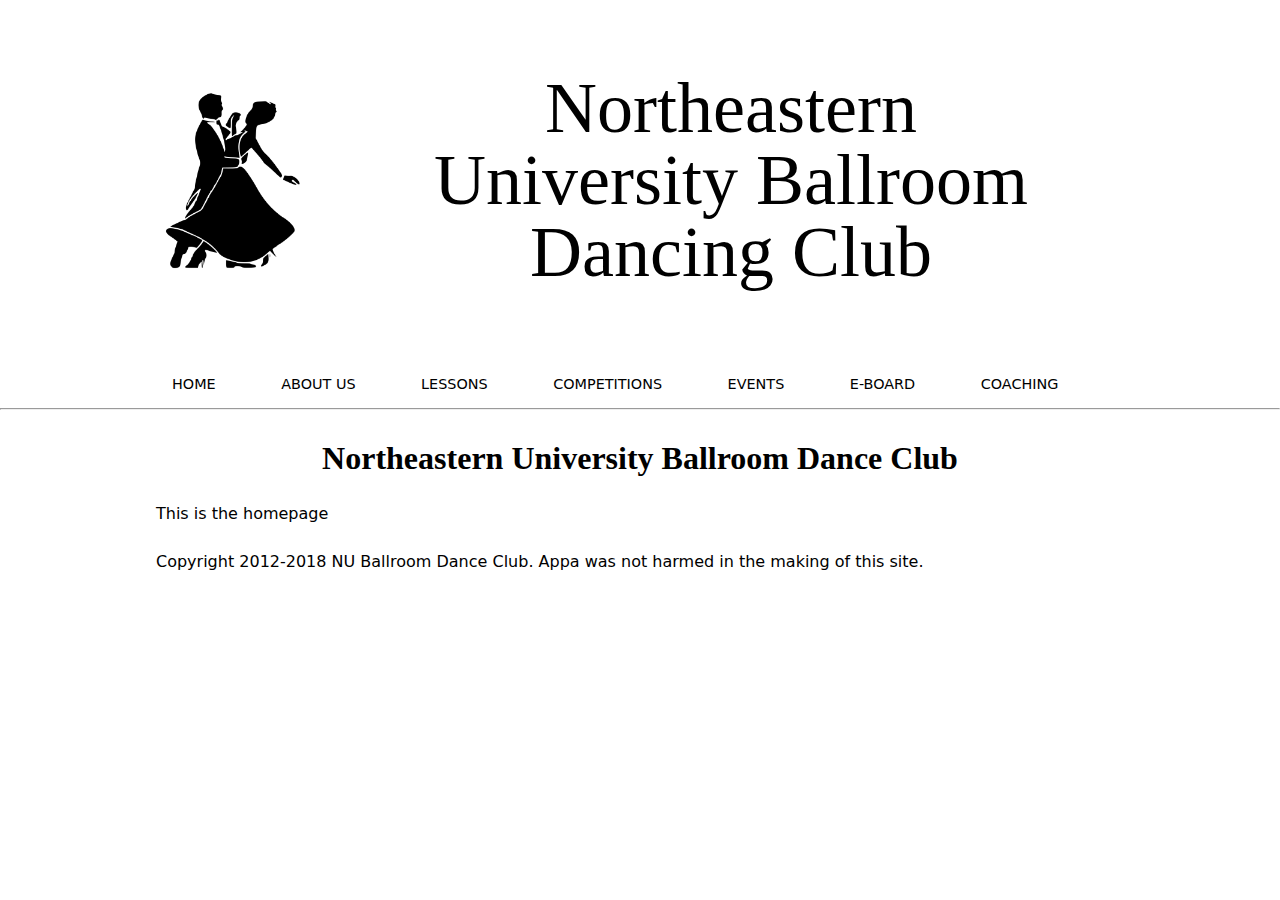
<file: index.html>
<!DOCTYPE html>
<html>
    <head>
	<meta name="generator" content="Hugo 0.40-DEV" />
        <meta charset="utf-8">
        <title>Northeastern University Ballroom Dancing Club</title>
        <link rel="stylesheet" type="text/css" href="https://lukesanantonio.github.io/nubdc-website//css/main.css" />
        <link rel="stylesheet" media="screen" href="https://fontlibrary.org/face/dancing" type="text/css"/>
    </head>
    <body>
        <section id="header-container" class="content-row">
            <img id="logo" src="https://lukesanantonio.github.io/nubdc-website//logo.png" class="header-content"/>
            <h1 class="header-content">
                Northeastern University Ballroom Dancing Club
            </h1>
        </section>
        <nav class="content-row">
            <ul>
                
                
                    <li>
                        <a href="/nubdc-website/">
                            
                            <span>Home</span>
                        </a>
                    </li>
                
                    <li>
                        <a href="/nubdc-website/about/">
                            
                            <span>About us</span>
                        </a>
                    </li>
                
                    <li>
                        <a href="/nubdc-website/lessons/">
                            
                            <span>Lessons</span>
                        </a>
                    </li>
                
                    <li>
                        <a href="/nubdc-website/competitions/">
                            
                            <span>Competitions</span>
                        </a>
                    </li>
                
                    <li>
                        <a href="/nubdc-website/events/">
                            
                            <span>Events</span>
                        </a>
                    </li>
                
                    <li>
                        <a href="/nubdc-website/e-board/">
                            
                            <span>E-Board</span>
                        </a>
                    </li>
                
                    <li>
                        <a href="/nubdc-website/coaching/">
                            
                            <span>Coaching</span>
                        </a>
                    </li>
                
            </ul>
        </nav>
        <hr/>
        <section id="main-content" class="content-row">
            
                <h1>Northeastern University Ballroom Dance Club</h1>
            
            
<p>This is the homepage</p>

        </section>
        <footer class="content-row">
            
                <p>Copyright 2012-2018 NU Ballroom Dance Club. Appa was not harmed in the making of this site.</p>
            
        </footer>
    </body>
</html>
</file>
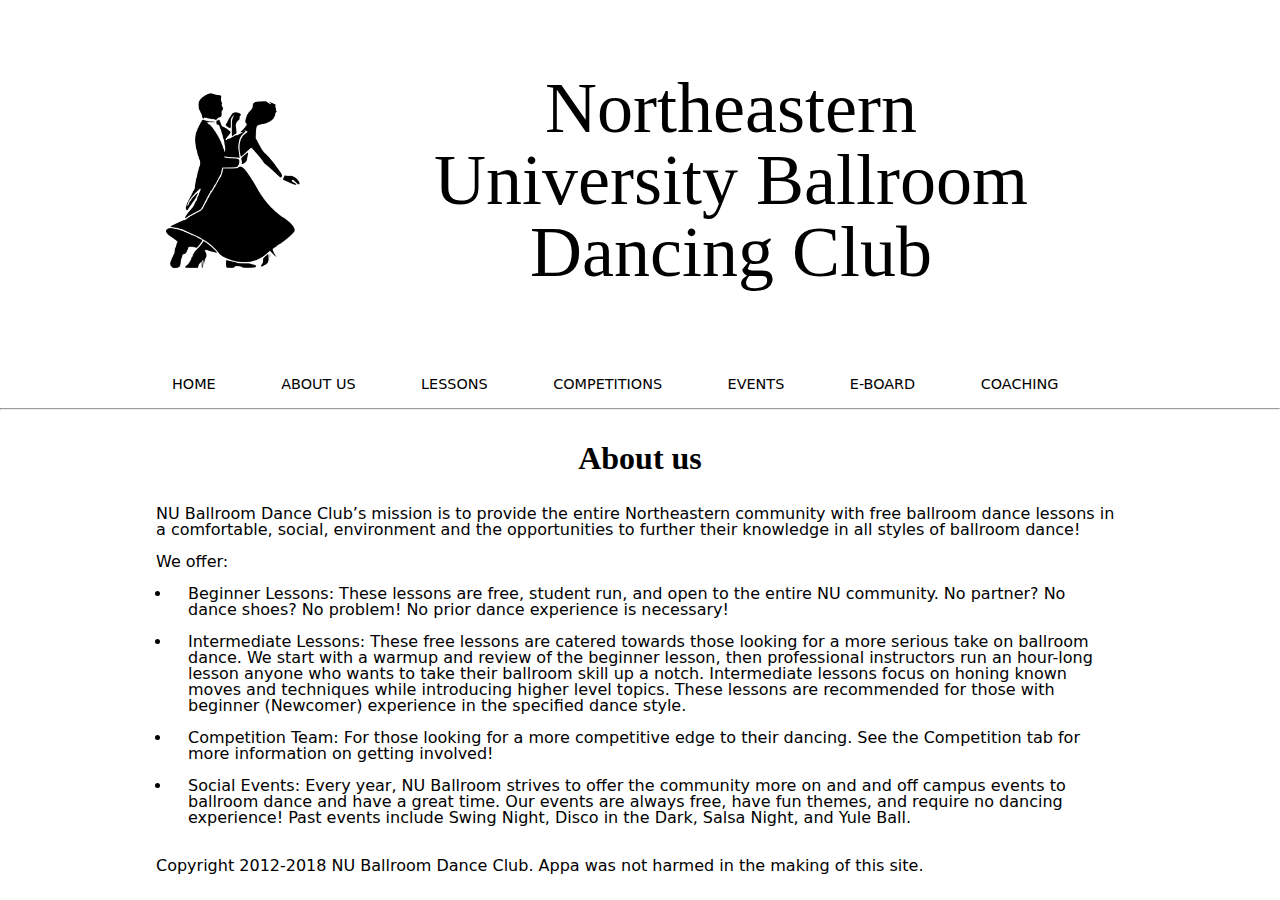
<file: about/index.html>
<!DOCTYPE html>
<html>
    <head>
        <meta charset="utf-8">
        <title>Northeastern University Ballroom Dancing Club</title>
        <link rel="stylesheet" type="text/css" href="https://lukesanantonio.github.io/nubdc-website//css/main.css" />
        <link rel="stylesheet" media="screen" href="https://fontlibrary.org/face/dancing" type="text/css"/>
    </head>
    <body>
        <section id="header-container" class="content-row">
            <img id="logo" src="https://lukesanantonio.github.io/nubdc-website//logo.png" class="header-content"/>
            <h1 class="header-content">
                Northeastern University Ballroom Dancing Club
            </h1>
        </section>
        <nav class="content-row">
            <ul>
                
                
                    <li>
                        <a href="/nubdc-website/">
                            
                            <span>Home</span>
                        </a>
                    </li>
                
                    <li>
                        <a href="/nubdc-website/about/">
                            
                            <span>About us</span>
                        </a>
                    </li>
                
                    <li>
                        <a href="/nubdc-website/lessons/">
                            
                            <span>Lessons</span>
                        </a>
                    </li>
                
                    <li>
                        <a href="/nubdc-website/competitions/">
                            
                            <span>Competitions</span>
                        </a>
                    </li>
                
                    <li>
                        <a href="/nubdc-website/events/">
                            
                            <span>Events</span>
                        </a>
                    </li>
                
                    <li>
                        <a href="/nubdc-website/e-board/">
                            
                            <span>E-Board</span>
                        </a>
                    </li>
                
                    <li>
                        <a href="/nubdc-website/coaching/">
                            
                            <span>Coaching</span>
                        </a>
                    </li>
                
            </ul>
        </nav>
        <hr/>
        <section id="main-content" class="content-row">
            
                <h1>About us</h1>
            
            
    <p>NU Ballroom Dance Club’s mission is to provide the entire Northeastern community
with free ballroom dance lessons in a comfortable, social, environment and the
opportunities to further their knowledge in all styles of ballroom dance!</p>

<p>We offer:</p>

<ul>
<li><p>Beginner Lessons: These lessons are free, student run, and open to the entire
NU community. No partner? No dance shoes? No problem!  No prior dance experience
is necessary!</p></li>

<li><p>Intermediate Lessons: These free lessons are catered towards those looking for
a more serious take on ballroom dance. We start with a warmup and review of the
beginner lesson, then professional instructors run an hour-long lesson anyone
who wants to take their ballroom skill up a notch. Intermediate lessons focus
on honing known moves and techniques while introducing higher level topics.
These lessons are recommended for those with beginner (Newcomer) experience in
the specified dance style.</p></li>

<li><p>Competition Team: For those looking for a more competitive edge to their
dancing. See the Competition tab for more information on getting involved!</p></li>

<li><p>Social Events:  Every year, NU Ballroom strives to offer the community more on
and and off campus events to ballroom dance and have a great time. Our events
are always free, have fun themes, and require no dancing experience! Past events
include Swing Night, Disco in the Dark, Salsa Night, and Yule Ball.</p></li>
</ul>


        </section>
        <footer class="content-row">
            
                <p>Copyright 2012-2018 NU Ballroom Dance Club. Appa was not harmed in the making of this site.</p>
            
        </footer>
    </body>
</html>
</file>
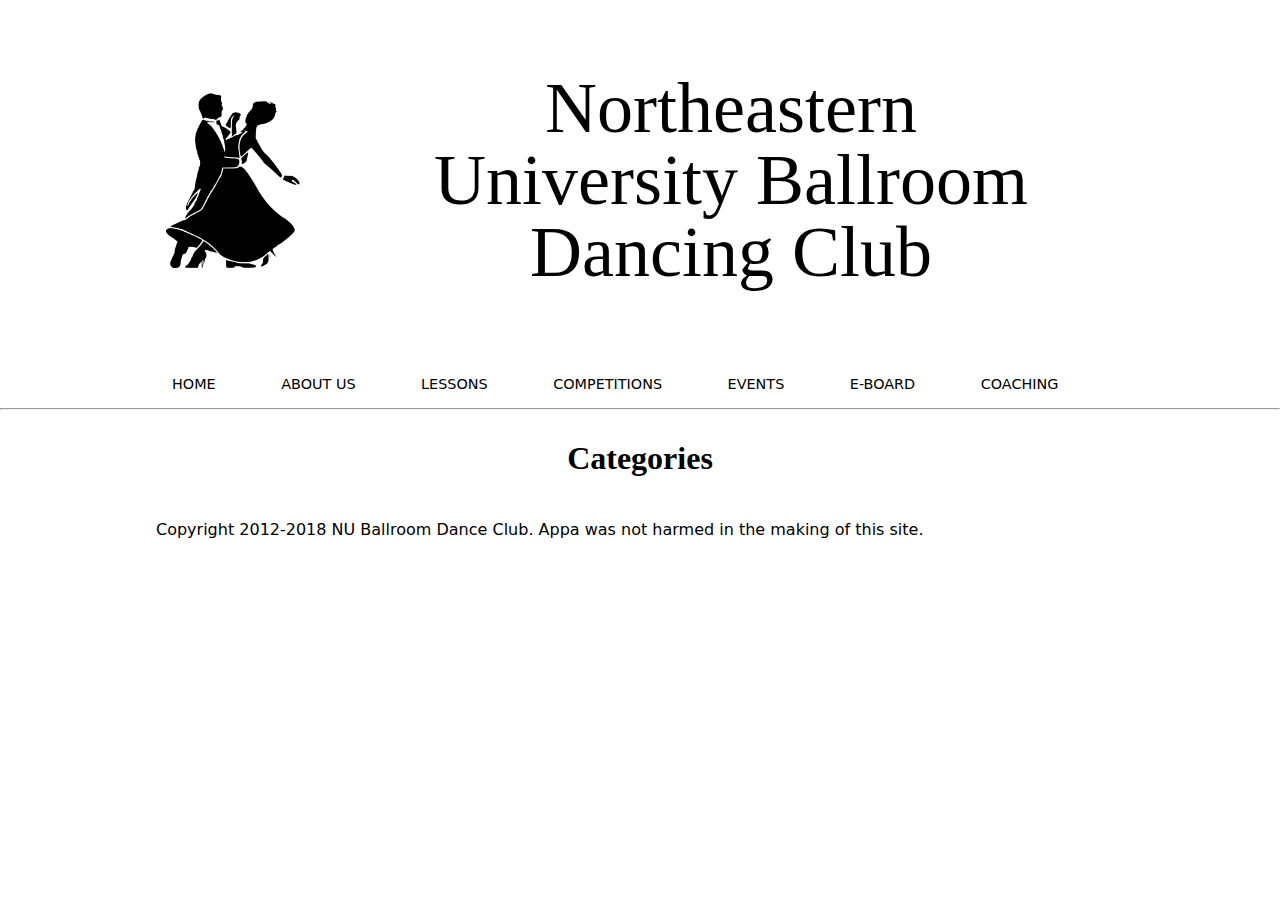
<file: categories/index.html>
<!DOCTYPE html>
<html>
    <head>
        <meta charset="utf-8">
        <title>Northeastern University Ballroom Dancing Club</title>
        <link rel="stylesheet" type="text/css" href="https://lukesanantonio.github.io/nubdc-website//css/main.css" />
        <link rel="stylesheet" media="screen" href="https://fontlibrary.org/face/dancing" type="text/css"/>
    </head>
    <body>
        <section id="header-container" class="content-row">
            <img id="logo" src="https://lukesanantonio.github.io/nubdc-website//logo.png" class="header-content"/>
            <h1 class="header-content">
                Northeastern University Ballroom Dancing Club
            </h1>
        </section>
        <nav class="content-row">
            <ul>
                
                
                    <li>
                        <a href="/nubdc-website/">
                            
                            <span>Home</span>
                        </a>
                    </li>
                
                    <li>
                        <a href="/nubdc-website/about/">
                            
                            <span>About us</span>
                        </a>
                    </li>
                
                    <li>
                        <a href="/nubdc-website/lessons/">
                            
                            <span>Lessons</span>
                        </a>
                    </li>
                
                    <li>
                        <a href="/nubdc-website/competitions/">
                            
                            <span>Competitions</span>
                        </a>
                    </li>
                
                    <li>
                        <a href="/nubdc-website/events/">
                            
                            <span>Events</span>
                        </a>
                    </li>
                
                    <li>
                        <a href="/nubdc-website/e-board/">
                            
                            <span>E-Board</span>
                        </a>
                    </li>
                
                    <li>
                        <a href="/nubdc-website/coaching/">
                            
                            <span>Coaching</span>
                        </a>
                    </li>
                
            </ul>
        </nav>
        <hr/>
        <section id="main-content" class="content-row">
            
                <h1>Categories</h1>
            
            
    
    

        </section>
        <footer class="content-row">
            
                <p>Copyright 2012-2018 NU Ballroom Dance Club. Appa was not harmed in the making of this site.</p>
            
        </footer>
    </body>
</html>
</file>
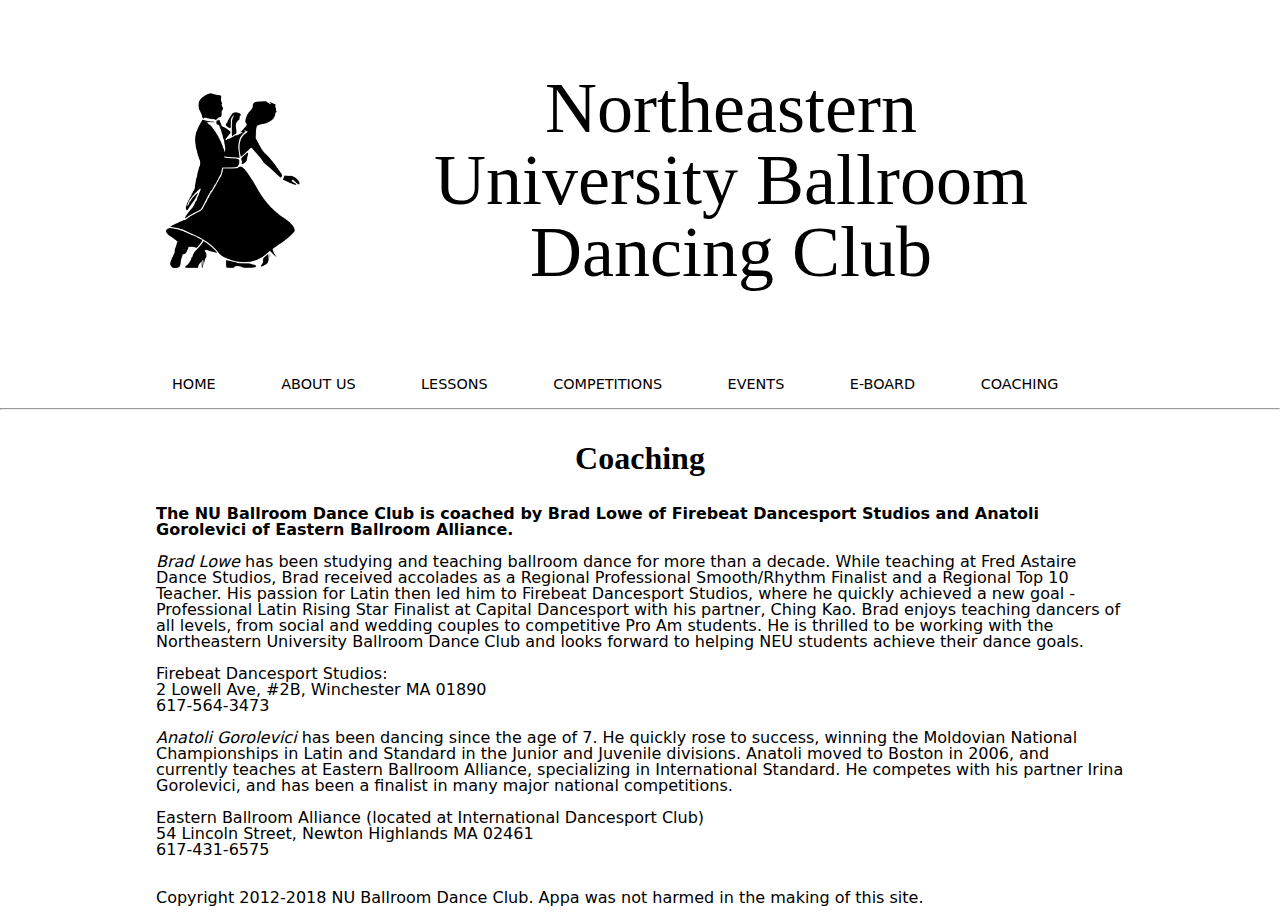
<file: coaching/index.html>
<!DOCTYPE html>
<html>
    <head>
        <meta charset="utf-8">
        <title>Northeastern University Ballroom Dancing Club</title>
        <link rel="stylesheet" type="text/css" href="https://lukesanantonio.github.io/nubdc-website//css/main.css" />
        <link rel="stylesheet" media="screen" href="https://fontlibrary.org/face/dancing" type="text/css"/>
    </head>
    <body>
        <section id="header-container" class="content-row">
            <img id="logo" src="https://lukesanantonio.github.io/nubdc-website//logo.png" class="header-content"/>
            <h1 class="header-content">
                Northeastern University Ballroom Dancing Club
            </h1>
        </section>
        <nav class="content-row">
            <ul>
                
                
                    <li>
                        <a href="/nubdc-website/">
                            
                            <span>Home</span>
                        </a>
                    </li>
                
                    <li>
                        <a href="/nubdc-website/about/">
                            
                            <span>About us</span>
                        </a>
                    </li>
                
                    <li>
                        <a href="/nubdc-website/lessons/">
                            
                            <span>Lessons</span>
                        </a>
                    </li>
                
                    <li>
                        <a href="/nubdc-website/competitions/">
                            
                            <span>Competitions</span>
                        </a>
                    </li>
                
                    <li>
                        <a href="/nubdc-website/events/">
                            
                            <span>Events</span>
                        </a>
                    </li>
                
                    <li>
                        <a href="/nubdc-website/e-board/">
                            
                            <span>E-Board</span>
                        </a>
                    </li>
                
                    <li>
                        <a href="/nubdc-website/coaching/">
                            
                            <span>Coaching</span>
                        </a>
                    </li>
                
            </ul>
        </nav>
        <hr/>
        <section id="main-content" class="content-row">
            
                <h1>Coaching</h1>
            
            
    <p>​<em>The NU Ballroom Dance Club is coached by Brad Lowe of Firebeat Dancesport
Studios and Anatoli Gorolevici of Eastern Ballroom Alliance.</em></p>

<p><strong>Brad Lowe</strong> has been studying and teaching ballroom dance for more than a decade.
While teaching at Fred Astaire Dance Studios, Brad received accolades as a
Regional Professional Smooth/Rhythm Finalist and a Regional Top 10 Teacher. His
passion for Latin then led him to Firebeat Dancesport Studios, where he quickly
achieved a new goal - Professional Latin Rising Star Finalist at Capital
Dancesport with his partner, Ching Kao. Brad enjoys teaching dancers of all
levels, from social and wedding couples to competitive Pro Am students. He is
thrilled to be working with the Northeastern University Ballroom Dance Club and
looks forward to helping NEU students achieve their dance goals.</p>

<p>Firebeat Dancesport Studios: <br/>
2 Lowell Ave, #2B, Winchester MA 01890 <br/>
617-564-3473</p>

<p><strong>Anatoli Gorolevici</strong> has been dancing since the age of 7. He quickly rose to
success, winning the Moldovian National Championships in Latin and Standard in
the Junior and Juvenile divisions. Anatoli moved to Boston in 2006, and
currently teaches at Eastern Ballroom Alliance, specializing in International
Standard. He competes with his partner Irina Gorolevici, and has been a
finalist in many major national competitions.</p>

<p>Eastern Ballroom Alliance (located at International Dancesport Club) <br/>
54 Lincoln Street, Newton Highlands MA 02461 <br/>
617-431-6575</p>


        </section>
        <footer class="content-row">
            
                <p>Copyright 2012-2018 NU Ballroom Dance Club. Appa was not harmed in the making of this site.</p>
            
        </footer>
    </body>
</html>
</file>
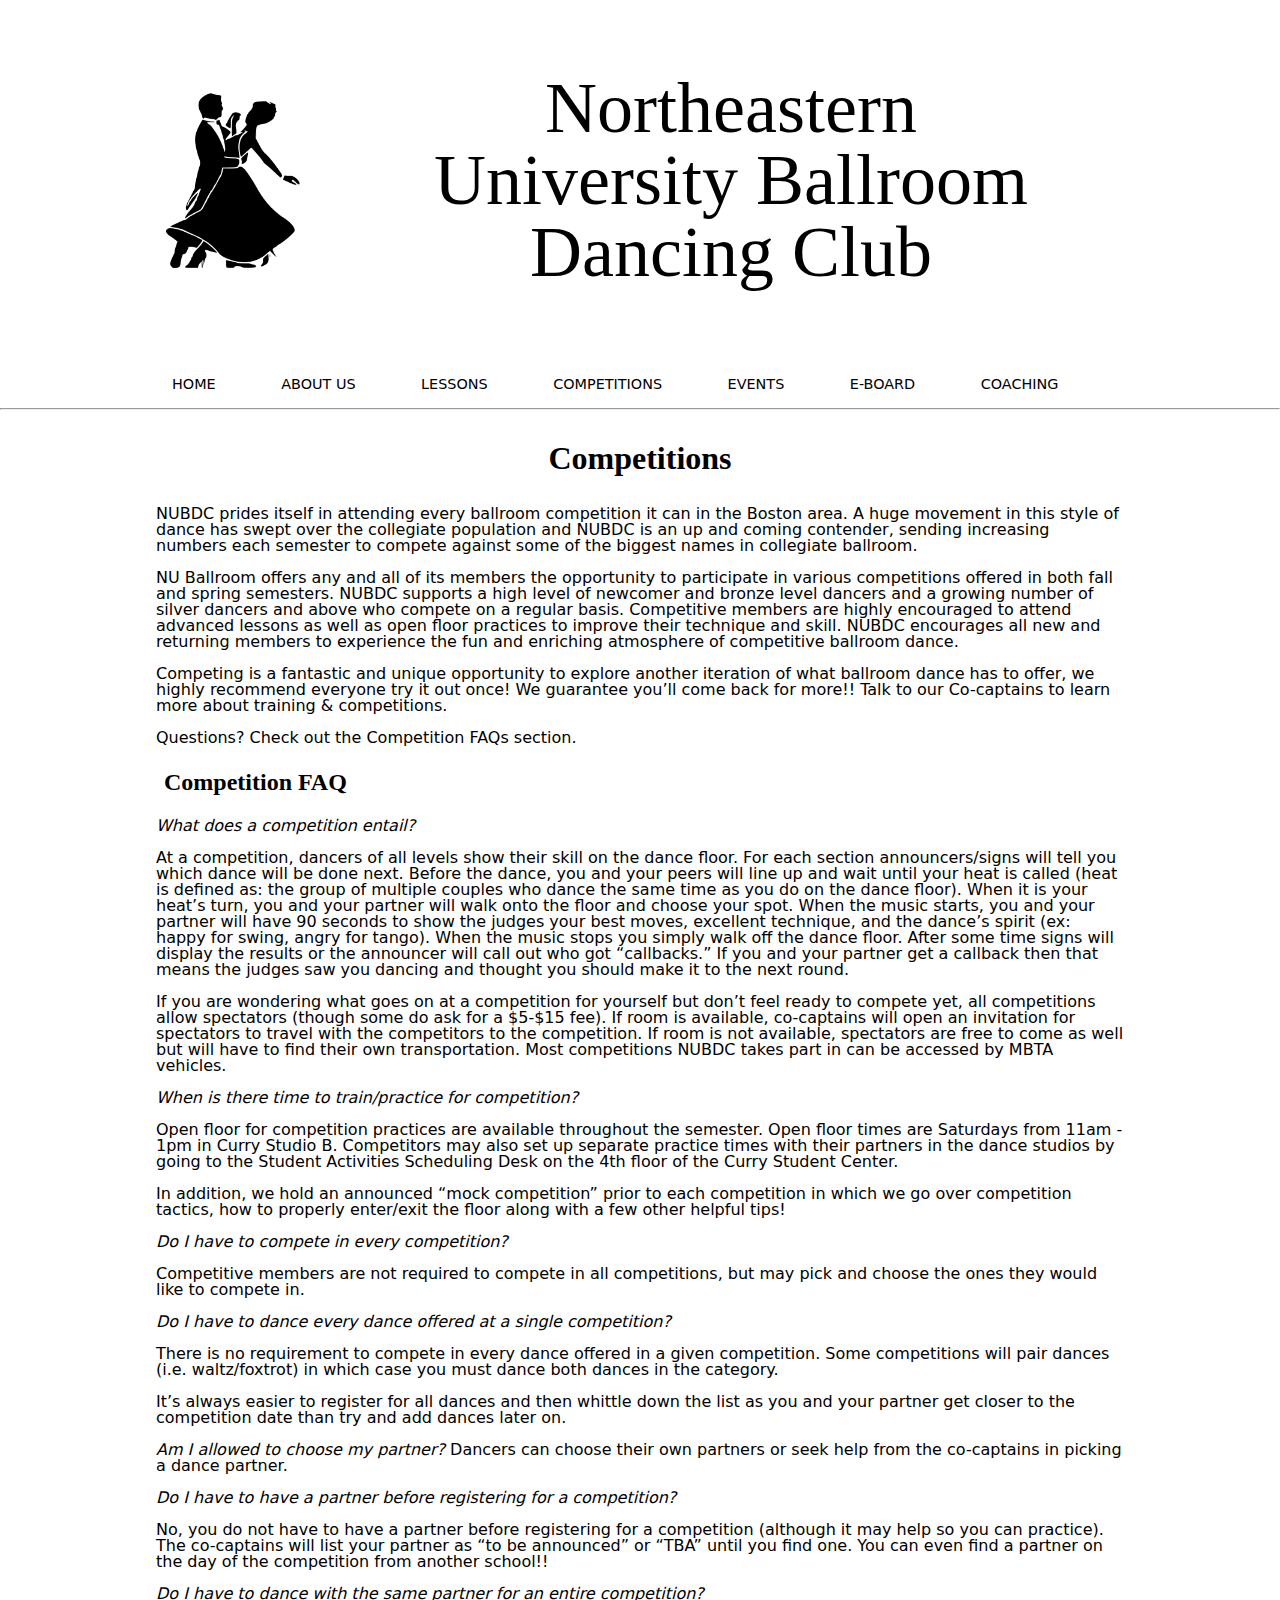
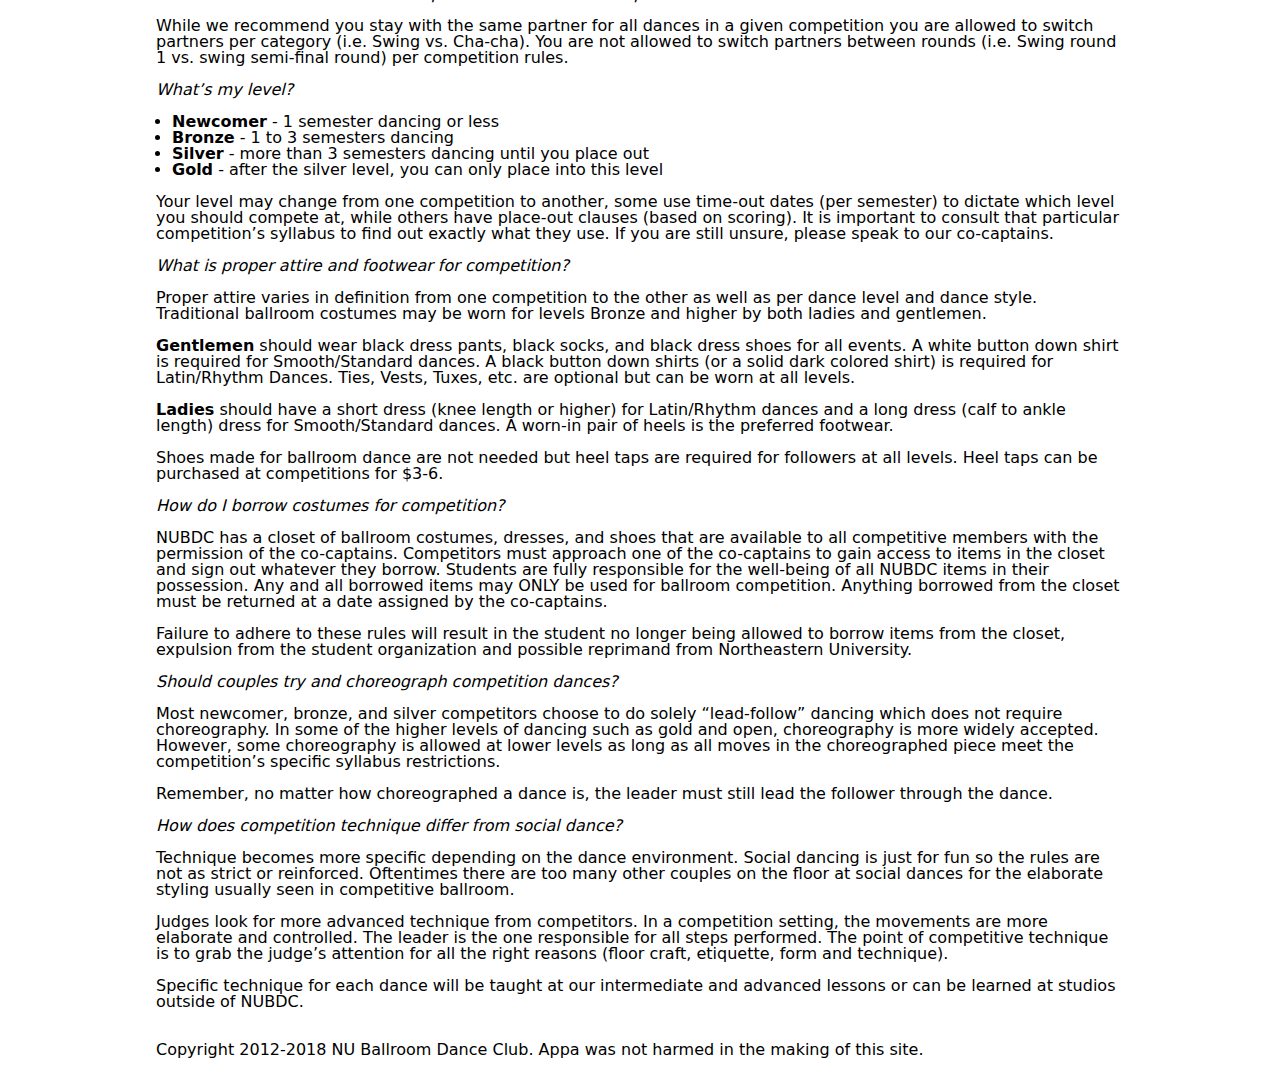
<file: competitions/index.html>
<!DOCTYPE html>
<html>
    <head>
        <meta charset="utf-8">
        <title>Northeastern University Ballroom Dancing Club</title>
        <link rel="stylesheet" type="text/css" href="https://lukesanantonio.github.io/nubdc-website//css/main.css" />
        <link rel="stylesheet" media="screen" href="https://fontlibrary.org/face/dancing" type="text/css"/>
    </head>
    <body>
        <section id="header-container" class="content-row">
            <img id="logo" src="https://lukesanantonio.github.io/nubdc-website//logo.png" class="header-content"/>
            <h1 class="header-content">
                Northeastern University Ballroom Dancing Club
            </h1>
        </section>
        <nav class="content-row">
            <ul>
                
                
                    <li>
                        <a href="/nubdc-website/">
                            
                            <span>Home</span>
                        </a>
                    </li>
                
                    <li>
                        <a href="/nubdc-website/about/">
                            
                            <span>About us</span>
                        </a>
                    </li>
                
                    <li>
                        <a href="/nubdc-website/lessons/">
                            
                            <span>Lessons</span>
                        </a>
                    </li>
                
                    <li>
                        <a href="/nubdc-website/competitions/">
                            
                            <span>Competitions</span>
                        </a>
                    </li>
                
                    <li>
                        <a href="/nubdc-website/events/">
                            
                            <span>Events</span>
                        </a>
                    </li>
                
                    <li>
                        <a href="/nubdc-website/e-board/">
                            
                            <span>E-Board</span>
                        </a>
                    </li>
                
                    <li>
                        <a href="/nubdc-website/coaching/">
                            
                            <span>Coaching</span>
                        </a>
                    </li>
                
            </ul>
        </nav>
        <hr/>
        <section id="main-content" class="content-row">
            
                <h1>Competitions</h1>
            
            
    

<p>NUBDC prides itself in attending every ballroom competition it can in the
Boston area. A huge movement in this style of dance has swept over the
collegiate population and NUBDC is an up and coming contender, sending
increasing numbers each semester to compete against some of the biggest names
in collegiate ballroom.</p>

<p>NU Ballroom offers any and all of its members the opportunity to participate in
various competitions offered in both fall and spring semesters. NUBDC supports
a high level of newcomer and bronze level dancers and a growing number of
silver dancers and above who compete on a regular basis. Competitive members
are highly encouraged to attend advanced lessons as well as open floor
practices to improve their technique and skill. NUBDC encourages all new and
returning members to experience the fun and enriching atmosphere of competitive
ballroom dance.</p>

<p>Competing is a fantastic and unique opportunity to explore another iteration of
what ballroom dance has to offer, we highly recommend everyone try it out once!
We guarantee you’ll come back for more!! Talk to our Co-captains to learn more
about training &amp; competitions.</p>

<p>Questions? Check out the Competition FAQs section.</p>

<h2 id="competition-faq">Competition FAQ</h2>

<p><strong>​What does a competition entail?</strong></p>

<p>At a competition, dancers of all levels show their skill on the dance floor.
For each section announcers/signs will tell you which dance will be done next.
Before the dance, you and your peers will line up and wait until your heat is
called (heat is defined as: the group of multiple couples who dance the same
time as you do on the dance floor). When it is your heat&rsquo;s turn, you and your
partner will walk onto the floor and choose your spot. When the music starts,
you and your partner will have 90 seconds to show the judges your best moves,
excellent technique, and the dance&rsquo;s spirit (ex: happy for swing, angry for
tango). When the music stops you simply walk off the dance floor. After some
time signs will display the results or the announcer will call out who got
&ldquo;callbacks.&rdquo; If you and your partner get a callback then that means the judges
saw you dancing and thought you should make it to the next round.</p>

<p>If you are wondering what goes on at a competition for yourself but don&rsquo;t feel
ready to compete yet, all competitions allow spectators (though some do ask for
a $5-$15 fee). If room is available, co-captains will open an invitation for
spectators to travel with the competitors to the competition. If room is not
available, spectators are free to come as well but will have to find their own
transportation. Most competitions NUBDC takes part in can be accessed by MBTA
vehicles.</p>

<p><strong>​When is there time to train/practice for competition?</strong></p>

<p>Open floor for competition practices are available throughout the semester.
Open floor times are Saturdays from 11am - 1pm in Curry Studio B. Competitors
may also set up separate practice times with their partners in the dance
studios by going to the Student Activities Scheduling Desk on the 4th floor of
the Curry Student Center.</p>

<p>In addition, we hold an announced “mock competition” prior to each competition
in which we go over competition tactics, how to properly enter/exit the floor
along with a few other helpful tips!</p>

<p><strong>Do I have to compete in every competition?</strong></p>

<p>Competitive members are not required to compete in all competitions, but may
pick and choose the ones they would like to compete in.</p>

<p><strong>Do I have to dance every dance offered at a single competition?</strong></p>

<p>There is no requirement to compete in every dance offered in a given
competition. Some competitions will pair dances (i.e. waltz/foxtrot) in which
case you must dance both dances in the category.</p>

<p>It’s always easier to register for all dances and then whittle down the list as
you and your partner get closer to the competition date than try and add dances
later on.</p>

<p><strong>​Am I allowed to choose my partner?</strong>
Dancers can choose their own partners or seek help from the co-captains in
picking a dance partner.</p>

<p><strong>Do I have to have a partner before registering for a competition?</strong></p>

<p>No, you do not have to have a partner before registering for a competition
(although it may help so you can practice). The co-captains will list your
partner as “to be announced” or “TBA” until you find one. You can even find a
partner on the day of the competition from another school!!</p>

<p><strong>Do I have to dance with the same partner for an entire competition?</strong></p>

<p>While we recommend you stay with the same partner for all dances in a given
competition you are allowed to switch partners per category (i.e. Swing vs.
Cha-cha). You are not allowed to switch partners between rounds (i.e. Swing
round 1 vs. swing semi-final round) per competition rules.</p>

<p><strong>What&rsquo;s my level?</strong></p>

<ul>
<li><em>Newcomer</em> - 1 semester dancing or less</li>
<li><em>Bronze</em> - 1 to 3 semesters dancing</li>
<li><em>Silver</em> - more than 3 semesters dancing until you place out</li>
<li><em>Gold</em> - after the silver level, you can only place into this level</li>
</ul>

<p>Your level may change from one competition to another, some use time-out dates
(per semester) to dictate which level you should compete at, while others have
place-out clauses (based on scoring). It is important to consult that
particular competition’s syllabus to find out exactly what they use. If you are
still unsure, please speak to our co-captains.</p>

<p><strong>​What is proper attire and footwear for competition?</strong></p>

<p>Proper attire varies in definition from one competition to the other as well as
per dance level and dance style. Traditional ballroom costumes may be worn for
levels Bronze and higher by both ladies and gentlemen.</p>

<p><em>Gentlemen</em> should wear black dress pants, black socks, and black dress shoes
for all events. A white button down shirt is required for Smooth/Standard
dances. A black button down shirts (or a solid dark colored shirt) is required
for Latin/Rhythm Dances. Ties, Vests, Tuxes, etc. are optional but can be worn
at all levels.</p>

<p><em>Ladies</em> should have a short dress (knee length or higher) for Latin/Rhythm
dances and a long dress (calf to ankle length) dress for Smooth/Standard dances.
A worn-in pair of heels is the preferred footwear.</p>

<p>Shoes made for ballroom dance are not needed but heel taps are required for
followers at all levels. Heel taps can be purchased at competitions for $3-6.</p>

<p><strong>​How do I borrow costumes for competition?</strong></p>

<p>NUBDC has a closet of ballroom costumes, dresses, and shoes that are available
to all competitive members with the permission of the co-captains. Competitors
must approach one of the co-captains to gain access to items in the closet and
sign out whatever they borrow. Students are fully responsible for the well-being
of all NUBDC items in their possession. Any and all borrowed items may ONLY be
used for ballroom competition. Anything borrowed from the closet must be
returned at a date assigned by the co-captains.</p>

<p>Failure to adhere to these rules will result in the student no longer being
allowed to borrow items from the closet, expulsion from the student organization
and possible reprimand from Northeastern University.</p>

<p><strong>Should couples try and choreograph competition dances?</strong></p>

<p>Most newcomer, bronze, and silver competitors choose to do solely “lead-follow”
dancing which does not require choreography. In some of the higher levels of
dancing such as gold and open, choreography is more widely accepted. However,
some choreography is allowed at lower levels as long as all moves in the
choreographed piece meet the competition&rsquo;s specific syllabus restrictions.</p>

<p>Remember, no matter how choreographed a dance is, the leader must still lead
the follower through the dance.</p>

<p><strong>How does competition technique differ from social dance?</strong></p>

<p>Technique becomes more specific depending on the dance environment. Social
dancing is just for fun so the rules are not as strict or reinforced. Oftentimes
there are too many other couples on the floor at social dances for the elaborate
styling usually seen in competitive ballroom.</p>

<p>Judges look for more advanced technique from competitors. In a competition
setting, the movements are more elaborate and controlled. The leader is the one
responsible for all steps performed. The point of competitive technique is to
grab the judge’s attention for all the right reasons (floor craft, etiquette,
form and technique).</p>

<p>Specific technique for each dance will be taught at our intermediate and
advanced lessons or can be learned at studios outside of NUBDC.</p>


        </section>
        <footer class="content-row">
            
                <p>Copyright 2012-2018 NU Ballroom Dance Club. Appa was not harmed in the making of this site.</p>
            
        </footer>
    </body>
</html>
</file>
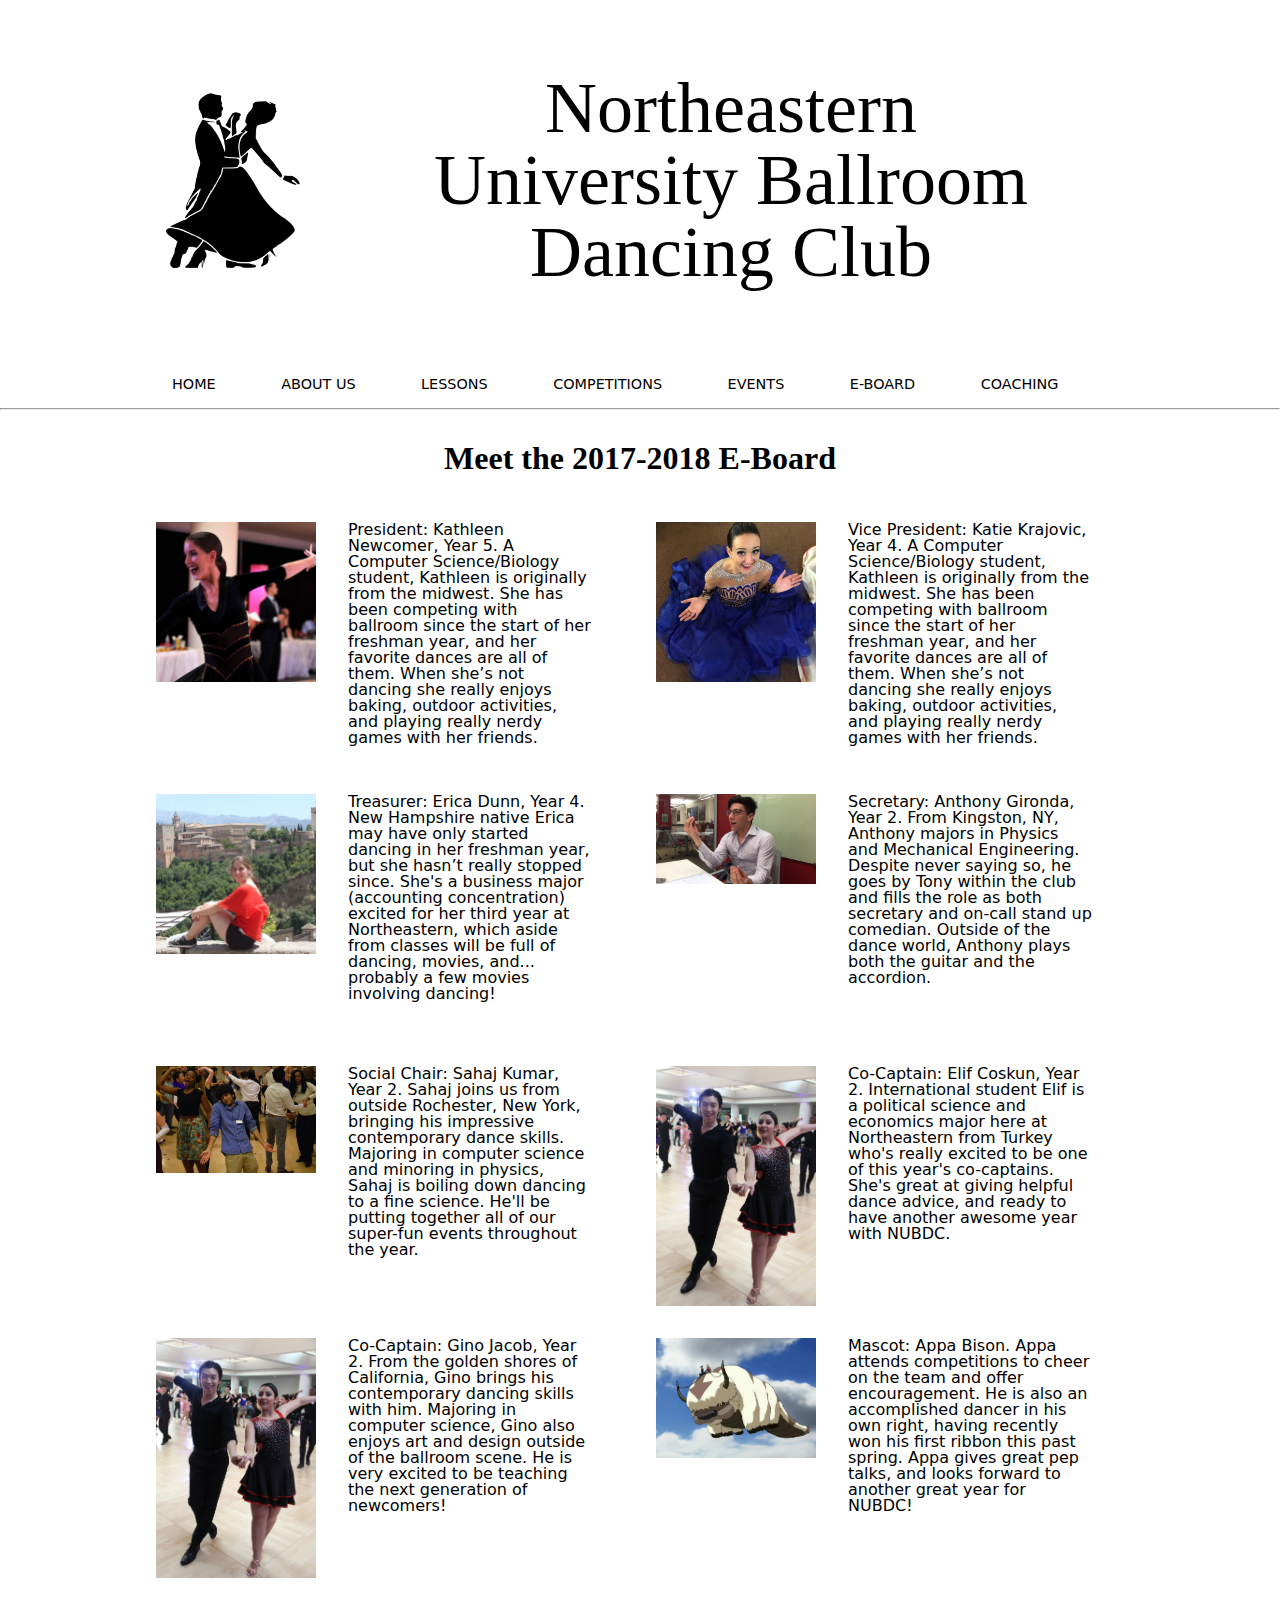
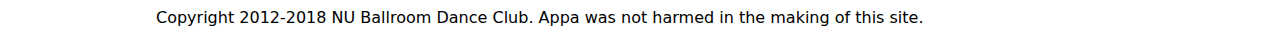
<file: e-board/index.html>
<!DOCTYPE html>
<html>
    <head>
        <meta charset="utf-8">
        <title>Northeastern University Ballroom Dancing Club</title>
        <link rel="stylesheet" type="text/css" href="https://lukesanantonio.github.io/nubdc-website//css/main.css" />
        <link rel="stylesheet" media="screen" href="https://fontlibrary.org/face/dancing" type="text/css"/>
    </head>
    <body>
        <section id="header-container" class="content-row">
            <img id="logo" src="https://lukesanantonio.github.io/nubdc-website//logo.png" class="header-content"/>
            <h1 class="header-content">
                Northeastern University Ballroom Dancing Club
            </h1>
        </section>
        <nav class="content-row">
            <ul>
                
                
                    <li>
                        <a href="/nubdc-website/">
                            
                            <span>Home</span>
                        </a>
                    </li>
                
                    <li>
                        <a href="/nubdc-website/about/">
                            
                            <span>About us</span>
                        </a>
                    </li>
                
                    <li>
                        <a href="/nubdc-website/lessons/">
                            
                            <span>Lessons</span>
                        </a>
                    </li>
                
                    <li>
                        <a href="/nubdc-website/competitions/">
                            
                            <span>Competitions</span>
                        </a>
                    </li>
                
                    <li>
                        <a href="/nubdc-website/events/">
                            
                            <span>Events</span>
                        </a>
                    </li>
                
                    <li>
                        <a href="/nubdc-website/e-board/">
                            
                            <span>E-Board</span>
                        </a>
                    </li>
                
                    <li>
                        <a href="/nubdc-website/coaching/">
                            
                            <span>Coaching</span>
                        </a>
                    </li>
                
            </ul>
        </nav>
        <hr/>
        <section id="main-content" class="content-row">
            
                <h1>Meet the 2017-2018 E-Board</h1>
            
            
    <div class="e-board-container">
    <img src="../e-board-img/kathl.jpg" alt="Kathl" title="Kathl" class="e-board-content" />
    <p class="e-board-content">
President: Kathleen Newcomer, Year 5. A Computer Science/Biology student,
Kathleen is originally from the midwest. She has been competing with ballroom
since the start of her freshman year, and her favorite dances are all of them.
When she’s not dancing she really enjoys baking, outdoor activities, and playing
really nerdy games with her friends.
    </p>
</div>

<div class="e-board-container">
    <img src="../e-board-img/katie.jpg" alt="Katie" title="Katie" class="e-board-content" />
    <p class="e-board-content">
Vice President: Katie Krajovic, Year 4. A Computer Science/Biology student,
Kathleen is originally from the midwest. She has been competing with ballroom
since the start of her freshman year, and her favorite dances are all of them.
When she’s not dancing she really enjoys baking, outdoor activities, and playing
really nerdy games with her friends.
    </p>
</div>

<div class="e-board-container">
    <img src="../e-board-img/erica.jpg" alt="Erica" title="Erica" class="e-board-content" />
    <p class="e-board-content">
Treasurer: Erica Dunn, Year 4. New Hampshire native Erica may have only started
dancing in her freshman year, but she hasn’t really stopped since. She's a
business major (accounting concentration) excited for her third year at
Northeastern, which aside from classes will be full of dancing, movies, and...
probably a few movies involving dancing!
    </p>
</div>

<div class="e-board-container">
    <img src="../e-board-img/tony.jpg" alt="Tony looking Italian" title="Tony looking Italian" class="e-board-content" />
    <p class="e-board-content">
Secretary: Anthony Gironda, Year 2. From Kingston, NY, Anthony majors in
Physics and Mechanical Engineering. Despite never saying so, he goes by Tony
within the club and fills the role as both secretary and on-call stand up
comedian. Outside of the dance world, Anthony plays both the guitar and the
accordion.
    </p>
</div>

<div class="e-board-container">
    <img src="../e-board-img/sahaj.jpg" alt="Sahaj" title="Sahaj" class="e-board-content" />
    <p class="e-board-content">
Social Chair: Sahaj Kumar, Year 2. Sahaj joins us from outside Rochester, New
York, bringing his impressive contemporary dance skills. Majoring in computer
science and minoring in physics, Sahaj is boiling down dancing to a fine
science. He'll be putting together all of our super-fun events throughout the
year.
    </p>
</div>

<div class="e-board-container">
    <img src="../e-board-img/gino-elif.jpg" alt="Helmet Head" title="Helmet Head" class="e-board-content" />
    <p class="e-board-content">
Co-Captain: Elif Coskun, Year 2. International student Elif is a political
science and economics major here at Northeastern from Turkey who's really
excited to be one of this year's co-captains. She's great at giving helpful
dance advice, and ready to have another awesome year with NUBDC.
    </p>
</div>
<div class="e-board-container">
    <img src="../e-board-img/gino-elif.jpg" alt="Helmet Head" title="Helmet Head" class="e-board-content" />
    <p class="e-board-content">
Co-Captain: Gino Jacob, Year 2. From the golden shores of California, Gino
brings his contemporary dancing skills with him. Majoring in computer science,
Gino also enjoys art and design outside of the ballroom scene. He is very
excited to be teaching the next generation of newcomers!
    </p>
</div>

<div class="e-board-container">
    <img src="../e-board-img/appa.jpg" alt="Appa" title="Appa" class="e-board-content" />
    <p class="e-board-content">
Mascot: Appa Bison. Appa attends competitions to cheer on the team and offer
encouragement. He is also an accomplished dancer in his own right, having
recently won his first ribbon this past spring. Appa gives great pep talks, and
looks forward to another great year for NUBDC!
    </p>
</div>


        </section>
        <footer class="content-row">
            
                <p>Copyright 2012-2018 NU Ballroom Dance Club. Appa was not harmed in the making of this site.</p>
            
        </footer>
    </body>
</html>
</file>
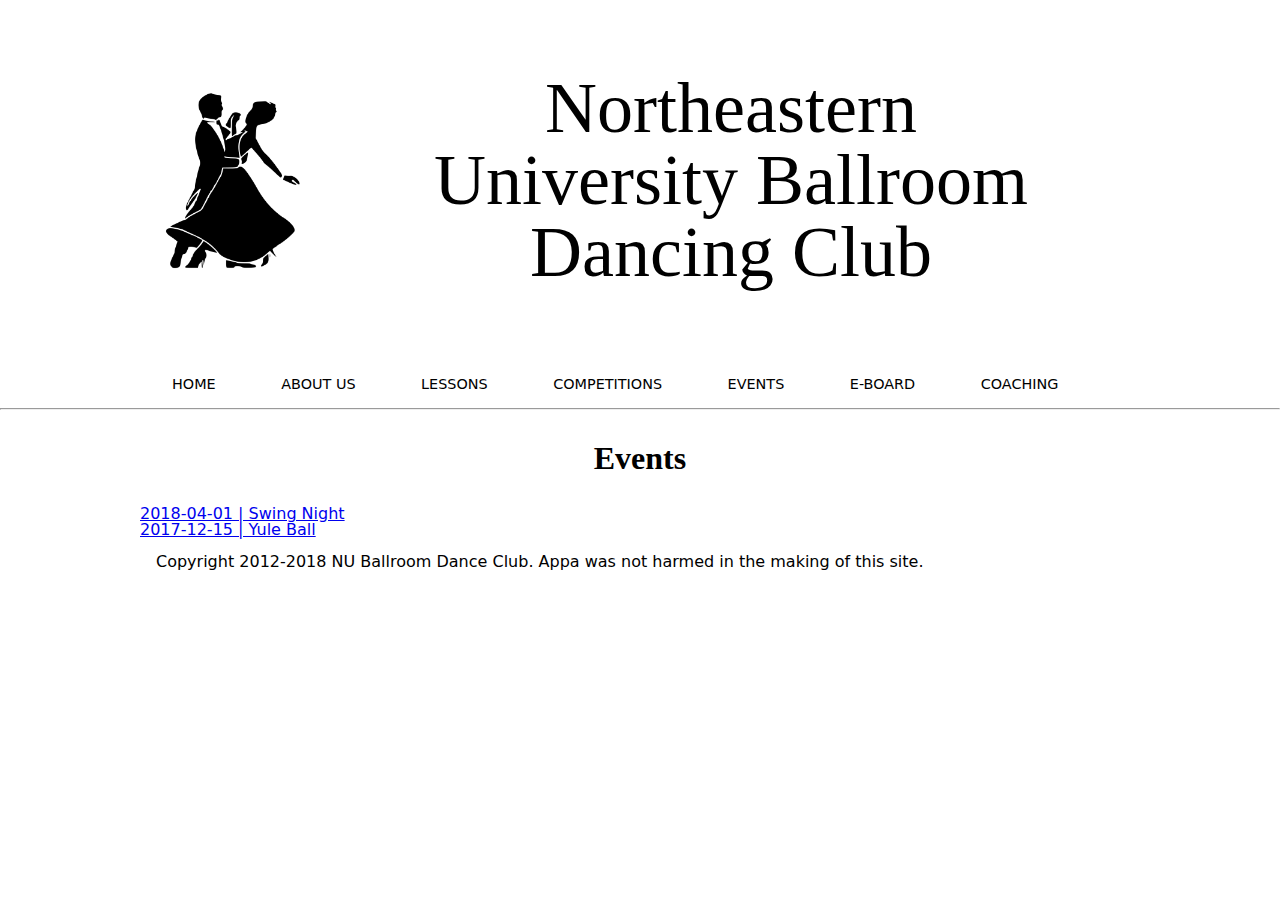
<file: events/index.html>
<!DOCTYPE html>
<html>
    <head>
        <meta charset="utf-8">
        <title>Northeastern University Ballroom Dancing Club</title>
        <link rel="stylesheet" type="text/css" href="https://lukesanantonio.github.io/nubdc-website//css/main.css" />
        <link rel="stylesheet" media="screen" href="https://fontlibrary.org/face/dancing" type="text/css"/>
    </head>
    <body>
        <section id="header-container" class="content-row">
            <img id="logo" src="https://lukesanantonio.github.io/nubdc-website//logo.png" class="header-content"/>
            <h1 class="header-content">
                Northeastern University Ballroom Dancing Club
            </h1>
        </section>
        <nav class="content-row">
            <ul>
                
                
                    <li>
                        <a href="/nubdc-website/">
                            
                            <span>Home</span>
                        </a>
                    </li>
                
                    <li>
                        <a href="/nubdc-website/about/">
                            
                            <span>About us</span>
                        </a>
                    </li>
                
                    <li>
                        <a href="/nubdc-website/lessons/">
                            
                            <span>Lessons</span>
                        </a>
                    </li>
                
                    <li>
                        <a href="/nubdc-website/competitions/">
                            
                            <span>Competitions</span>
                        </a>
                    </li>
                
                    <li>
                        <a href="/nubdc-website/events/">
                            
                            <span>Events</span>
                        </a>
                    </li>
                
                    <li>
                        <a href="/nubdc-website/e-board/">
                            
                            <span>E-Board</span>
                        </a>
                    </li>
                
                    <li>
                        <a href="/nubdc-website/coaching/">
                            
                            <span>Coaching</span>
                        </a>
                    </li>
                
            </ul>
        </nav>
        <hr/>
        <section id="main-content" class="content-row">
            
                <h1>Events</h1>
            
            
    
    
        <div>
            <a href="https://lukesanantonio.github.io/nubdc-website/events/swing-night/">2018-04-01 | Swing Night</a>
        </div>
    
        <div>
            <a href="https://lukesanantonio.github.io/nubdc-website/events/yule-ball/">2017-12-15 | Yule Ball</a>
        </div>
    

        </section>
        <footer class="content-row">
            
                <p>Copyright 2012-2018 NU Ballroom Dance Club. Appa was not harmed in the making of this site.</p>
            
        </footer>
    </body>
</html>
</file>
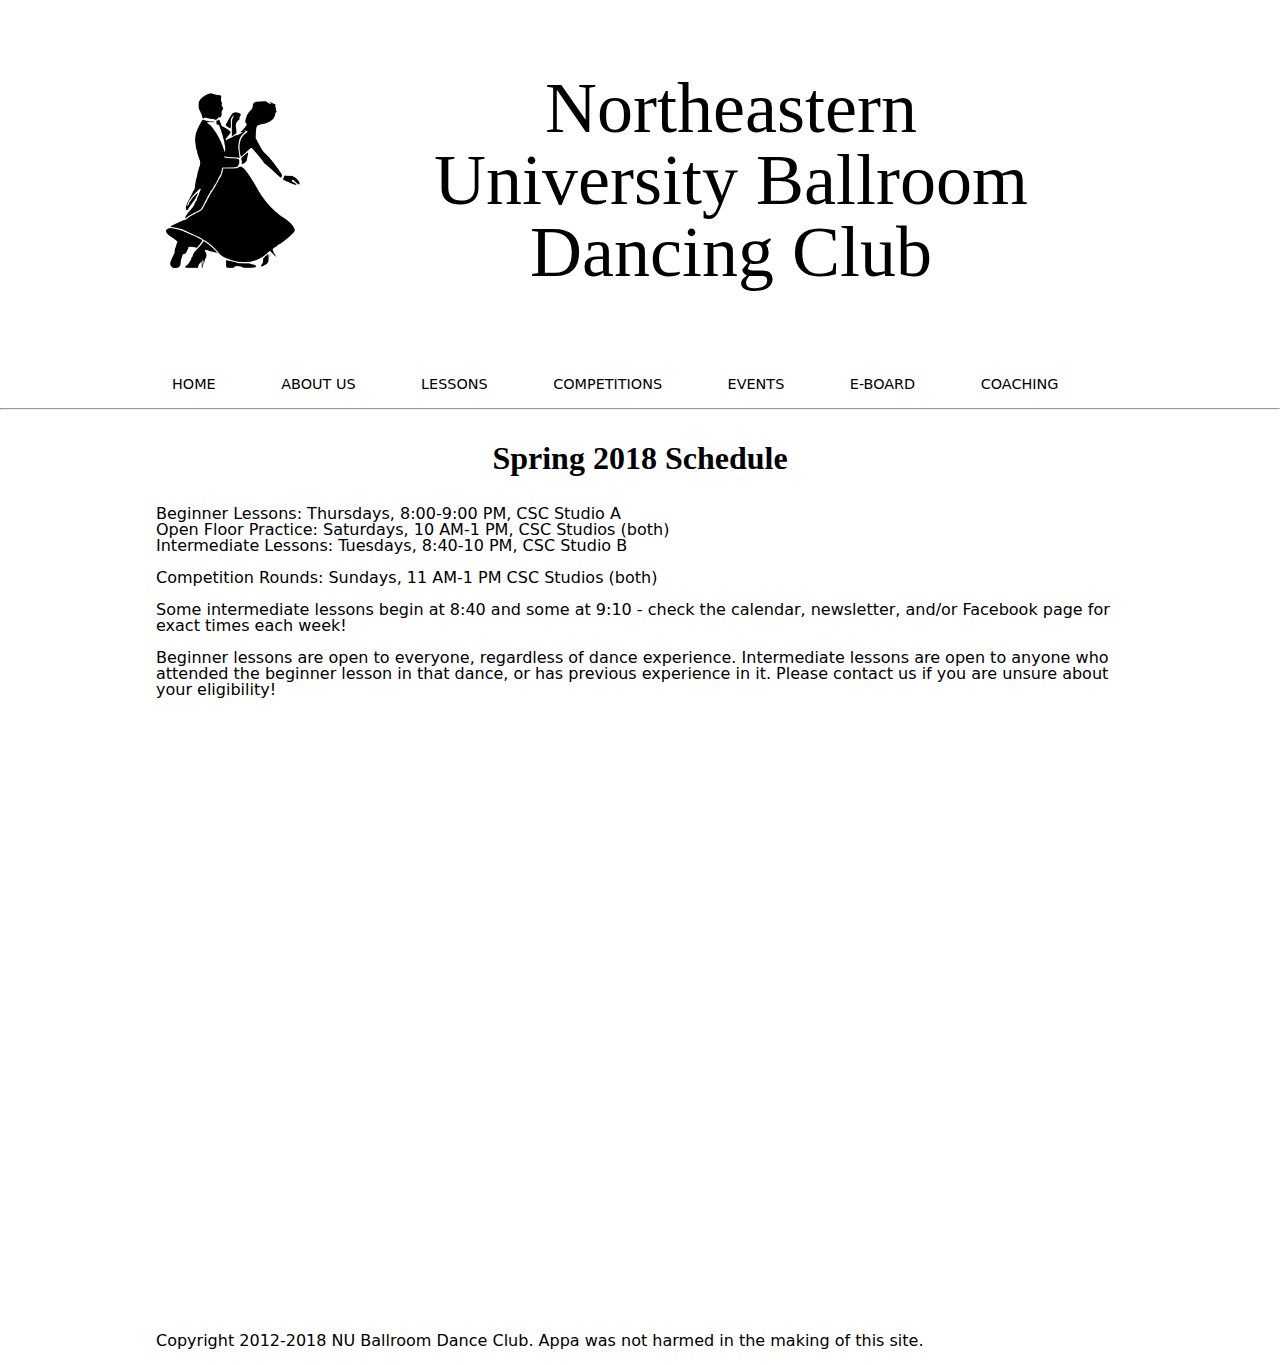
<file: lessons/index.html>
<!DOCTYPE html>
<html>
    <head>
        <meta charset="utf-8">
        <title>Northeastern University Ballroom Dancing Club</title>
        <link rel="stylesheet" type="text/css" href="https://lukesanantonio.github.io/nubdc-website//css/main.css" />
        <link rel="stylesheet" media="screen" href="https://fontlibrary.org/face/dancing" type="text/css"/>
    </head>
    <body>
        <section id="header-container" class="content-row">
            <img id="logo" src="https://lukesanantonio.github.io/nubdc-website//logo.png" class="header-content"/>
            <h1 class="header-content">
                Northeastern University Ballroom Dancing Club
            </h1>
        </section>
        <nav class="content-row">
            <ul>
                
                
                    <li>
                        <a href="/nubdc-website/">
                            
                            <span>Home</span>
                        </a>
                    </li>
                
                    <li>
                        <a href="/nubdc-website/about/">
                            
                            <span>About us</span>
                        </a>
                    </li>
                
                    <li>
                        <a href="/nubdc-website/lessons/">
                            
                            <span>Lessons</span>
                        </a>
                    </li>
                
                    <li>
                        <a href="/nubdc-website/competitions/">
                            
                            <span>Competitions</span>
                        </a>
                    </li>
                
                    <li>
                        <a href="/nubdc-website/events/">
                            
                            <span>Events</span>
                        </a>
                    </li>
                
                    <li>
                        <a href="/nubdc-website/e-board/">
                            
                            <span>E-Board</span>
                        </a>
                    </li>
                
                    <li>
                        <a href="/nubdc-website/coaching/">
                            
                            <span>Coaching</span>
                        </a>
                    </li>
                
            </ul>
        </nav>
        <hr/>
        <section id="main-content" class="content-row">
            
                <h1>Spring 2018 Schedule</h1>
            
            
    <p>Beginner Lessons: Thursdays, 8:00-9:00 PM, CSC Studio A <br/>
Open Floor Practice: Saturdays, 10 AM-1 PM, CSC Studios (both) <br/>
Intermediate Lessons: Tuesdays, 8:40-10 PM, CSC Studio B</p>

<p>Competition Rounds: Sundays, 11 AM-1 PM CSC Studios (both)</p>

<p>Some intermediate lessons begin at 8:40 and some at 9:10 - check the calendar,
newsletter, and/or Facebook page for exact times each week!</p>

<p>Beginner lessons are open to everyone, regardless of dance experience.
Intermediate lessons are open to anyone who attended the beginner lesson in
that dance, or has previous experience in it. Please contact us if you are
unsure about your eligibility!</p>

<iframe src="https://calendar.google.com/calendar/embed?src=53l200vkhgd7dr2hecj9tcba64%40group.calendar.google.com&ctz=America%2FNew_York" style="border: 0" width="800" height="600" frameborder="0" scrolling="no"></iframe>


        </section>
        <footer class="content-row">
            
                <p>Copyright 2012-2018 NU Ballroom Dance Club. Appa was not harmed in the making of this site.</p>
            
        </footer>
    </body>
</html>
</file>
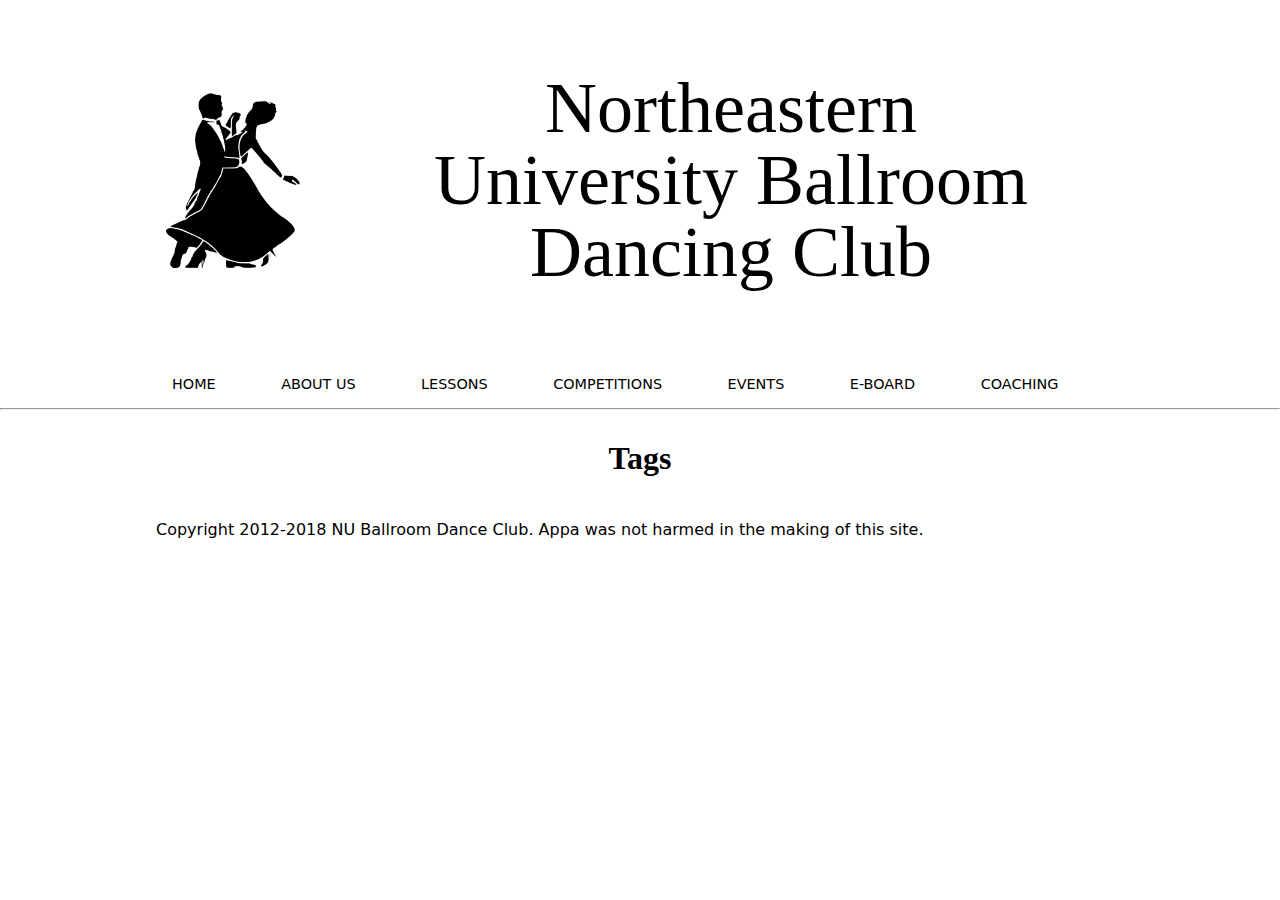
<file: tags/index.html>
<!DOCTYPE html>
<html>
    <head>
        <meta charset="utf-8">
        <title>Northeastern University Ballroom Dancing Club</title>
        <link rel="stylesheet" type="text/css" href="https://lukesanantonio.github.io/nubdc-website//css/main.css" />
        <link rel="stylesheet" media="screen" href="https://fontlibrary.org/face/dancing" type="text/css"/>
    </head>
    <body>
        <section id="header-container" class="content-row">
            <img id="logo" src="https://lukesanantonio.github.io/nubdc-website//logo.png" class="header-content"/>
            <h1 class="header-content">
                Northeastern University Ballroom Dancing Club
            </h1>
        </section>
        <nav class="content-row">
            <ul>
                
                
                    <li>
                        <a href="/nubdc-website/">
                            
                            <span>Home</span>
                        </a>
                    </li>
                
                    <li>
                        <a href="/nubdc-website/about/">
                            
                            <span>About us</span>
                        </a>
                    </li>
                
                    <li>
                        <a href="/nubdc-website/lessons/">
                            
                            <span>Lessons</span>
                        </a>
                    </li>
                
                    <li>
                        <a href="/nubdc-website/competitions/">
                            
                            <span>Competitions</span>
                        </a>
                    </li>
                
                    <li>
                        <a href="/nubdc-website/events/">
                            
                            <span>Events</span>
                        </a>
                    </li>
                
                    <li>
                        <a href="/nubdc-website/e-board/">
                            
                            <span>E-Board</span>
                        </a>
                    </li>
                
                    <li>
                        <a href="/nubdc-website/coaching/">
                            
                            <span>Coaching</span>
                        </a>
                    </li>
                
            </ul>
        </nav>
        <hr/>
        <section id="main-content" class="content-row">
            
                <h1>Tags</h1>
            
            
    
    

        </section>
        <footer class="content-row">
            
                <p>Copyright 2012-2018 NU Ballroom Dance Club. Appa was not harmed in the making of this site.</p>
            
        </footer>
    </body>
</html>
</file>
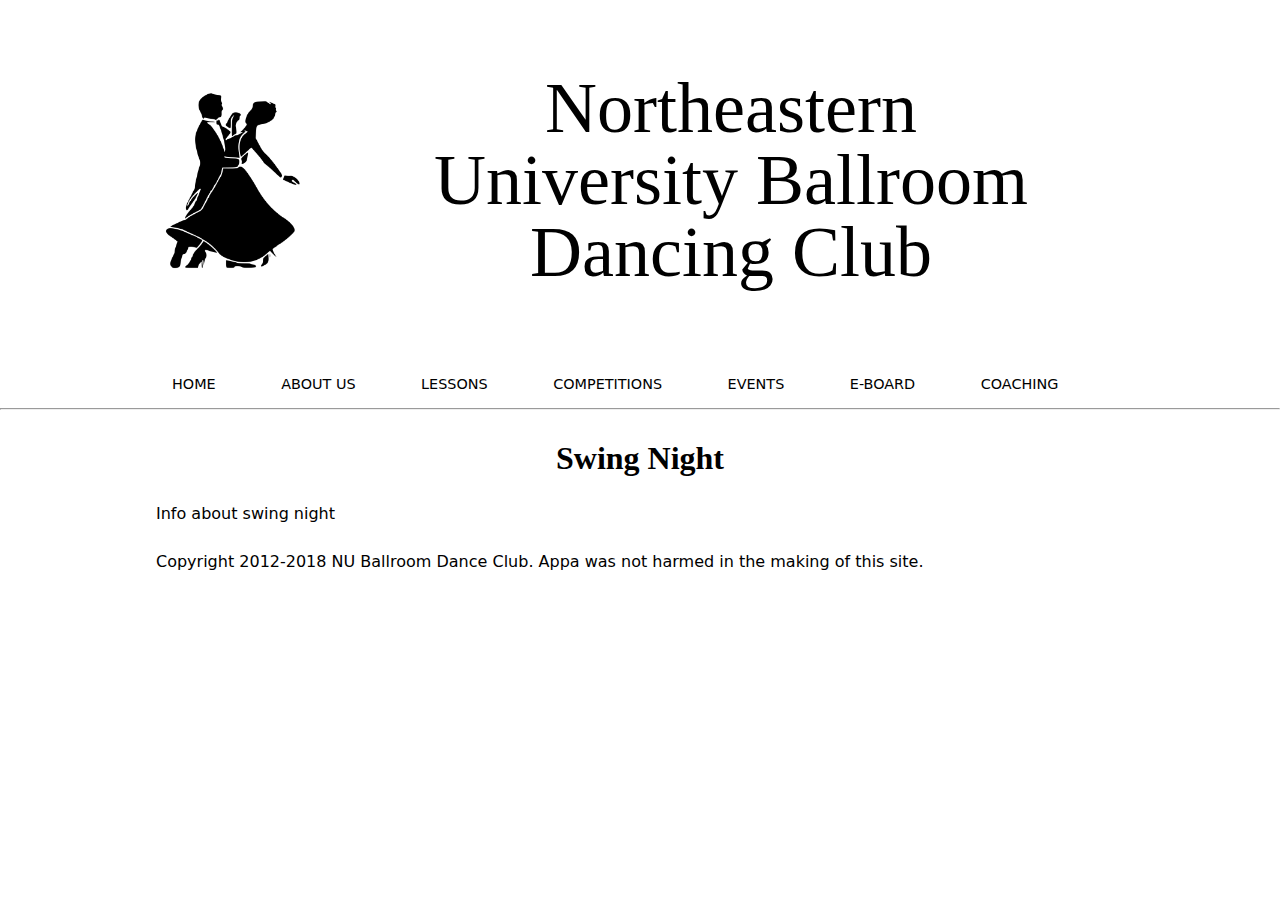
<file: events/swing-night/index.html>
<!DOCTYPE html>
<html>
    <head>
        <meta charset="utf-8">
        <title>Northeastern University Ballroom Dancing Club</title>
        <link rel="stylesheet" type="text/css" href="https://lukesanantonio.github.io/nubdc-website//css/main.css" />
        <link rel="stylesheet" media="screen" href="https://fontlibrary.org/face/dancing" type="text/css"/>
    </head>
    <body>
        <section id="header-container" class="content-row">
            <img id="logo" src="https://lukesanantonio.github.io/nubdc-website//logo.png" class="header-content"/>
            <h1 class="header-content">
                Northeastern University Ballroom Dancing Club
            </h1>
        </section>
        <nav class="content-row">
            <ul>
                
                
                    <li>
                        <a href="/nubdc-website/">
                            
                            <span>Home</span>
                        </a>
                    </li>
                
                    <li>
                        <a href="/nubdc-website/about/">
                            
                            <span>About us</span>
                        </a>
                    </li>
                
                    <li>
                        <a href="/nubdc-website/lessons/">
                            
                            <span>Lessons</span>
                        </a>
                    </li>
                
                    <li>
                        <a href="/nubdc-website/competitions/">
                            
                            <span>Competitions</span>
                        </a>
                    </li>
                
                    <li>
                        <a href="/nubdc-website/events/">
                            
                            <span>Events</span>
                        </a>
                    </li>
                
                    <li>
                        <a href="/nubdc-website/e-board/">
                            
                            <span>E-Board</span>
                        </a>
                    </li>
                
                    <li>
                        <a href="/nubdc-website/coaching/">
                            
                            <span>Coaching</span>
                        </a>
                    </li>
                
            </ul>
        </nav>
        <hr/>
        <section id="main-content" class="content-row">
            
                <h1>Swing Night</h1>
            
            
    <p>Info about swing night</p>


        </section>
        <footer class="content-row">
            
                <p>Copyright 2012-2018 NU Ballroom Dance Club. Appa was not harmed in the making of this site.</p>
            
        </footer>
    </body>
</html>
</file>
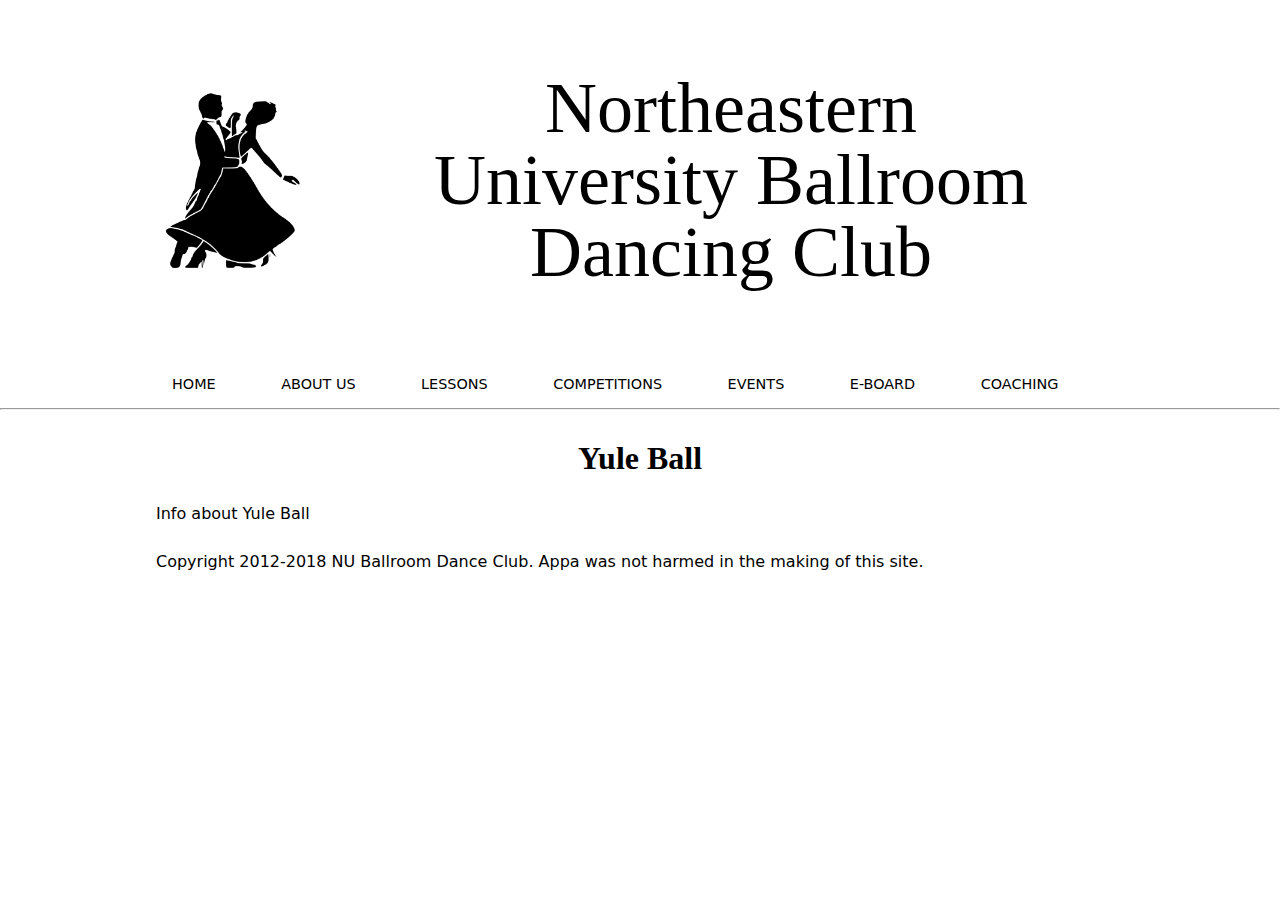
<file: events/yule-ball/index.html>
<!DOCTYPE html>
<html>
    <head>
        <meta charset="utf-8">
        <title>Northeastern University Ballroom Dancing Club</title>
        <link rel="stylesheet" type="text/css" href="https://lukesanantonio.github.io/nubdc-website//css/main.css" />
        <link rel="stylesheet" media="screen" href="https://fontlibrary.org/face/dancing" type="text/css"/>
    </head>
    <body>
        <section id="header-container" class="content-row">
            <img id="logo" src="https://lukesanantonio.github.io/nubdc-website//logo.png" class="header-content"/>
            <h1 class="header-content">
                Northeastern University Ballroom Dancing Club
            </h1>
        </section>
        <nav class="content-row">
            <ul>
                
                
                    <li>
                        <a href="/nubdc-website/">
                            
                            <span>Home</span>
                        </a>
                    </li>
                
                    <li>
                        <a href="/nubdc-website/about/">
                            
                            <span>About us</span>
                        </a>
                    </li>
                
                    <li>
                        <a href="/nubdc-website/lessons/">
                            
                            <span>Lessons</span>
                        </a>
                    </li>
                
                    <li>
                        <a href="/nubdc-website/competitions/">
                            
                            <span>Competitions</span>
                        </a>
                    </li>
                
                    <li>
                        <a href="/nubdc-website/events/">
                            
                            <span>Events</span>
                        </a>
                    </li>
                
                    <li>
                        <a href="/nubdc-website/e-board/">
                            
                            <span>E-Board</span>
                        </a>
                    </li>
                
                    <li>
                        <a href="/nubdc-website/coaching/">
                            
                            <span>Coaching</span>
                        </a>
                    </li>
                
            </ul>
        </nav>
        <hr/>
        <section id="main-content" class="content-row">
            
                <h1>Yule Ball</h1>
            
            
    <p>Info about Yule Ball</p>


        </section>
        <footer class="content-row">
            
                <p>Copyright 2012-2018 NU Ballroom Dance Club. Appa was not harmed in the making of this site.</p>
            
        </footer>
    </body>
</html>
</file>
